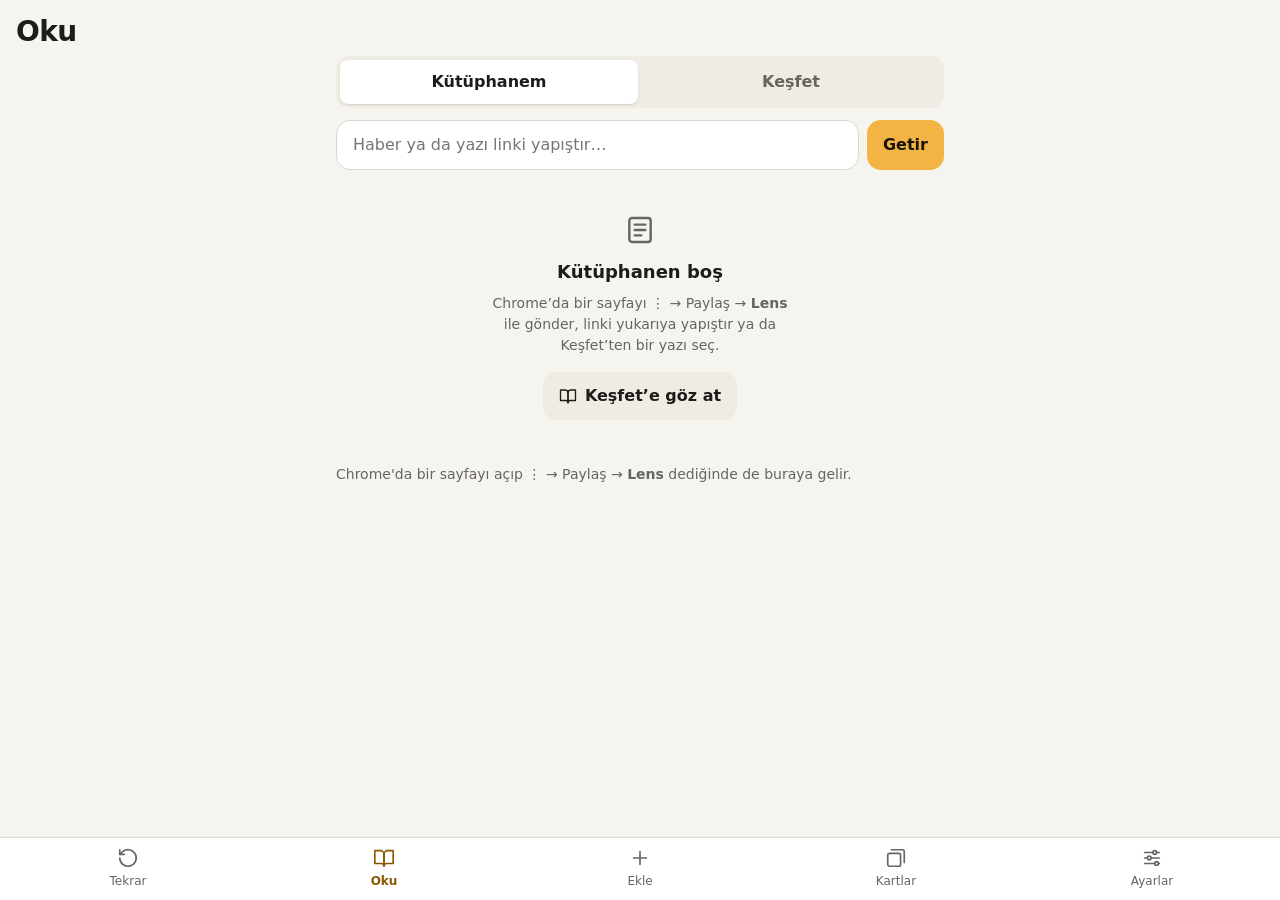
<file: index.html>
<!doctype html>
<html lang="tr">
<head>
  <meta charset="utf-8">
  <meta name="viewport" content="width=device-width, initial-scale=1, viewport-fit=cover">
  <meta name="theme-color" content="#14161a" media="(prefers-color-scheme: dark)">
  <meta name="theme-color" content="#f6f4ee" media="(prefers-color-scheme: light)">
  <title>Lens Capture</title>
  <link rel="manifest" href="manifest.webmanifest">
  <link rel="icon" href="icon-192.png">
  <link rel="apple-touch-icon" href="icon-192.png">
  <link rel="stylesheet" href="styles.css?v=55">
</head>
<body>
  <header class="top">
    <h1 id="title">Oku</h1>
    <span id="netBadge" class="badge" hidden>Çevrimdışı</span>
  </header>

  <div id="clipBanner" class="clipbanner" hidden>
    <div><small>Panoda yeni metin</small><span></span></div>
    <button id="clipAdd" class="primary sm">Ekle</button>
    <button id="clipNo" class="icon-btn" aria-label="Kapat"><span data-icon="close"></span></button>
  </div>

  <main>
    <!-- TEKRAR -->
    <section id="view-review" class="view" hidden>
      <div id="reviewStats" class="stats"></div>
      <div id="reviewArea"></div>
    </section>

    <!-- EKLE / YAKALA -->
    <section id="view-add" class="view" hidden>
      <p class="hint" id="addHint">İngilizce bir kelime, kalıp ya da cümle yaz veya yapıştır.</p>
      <textarea id="addText" rows="4" placeholder="İngilizce kelime, kalıp ya da cümle…"></textarea>
      <div id="tokens"></div>
      <div class="tools">
        <button id="pasteBtn" class="tool"><span data-icon="paste" data-size="18"></span>Yapıştır</button>
        <button id="editTextBtn" class="tool" hidden><span data-icon="edit" data-size="18"></span>Düzenle</button>
        <button id="clearSelBtn" class="tool" hidden><span data-icon="close" data-size="18"></span>Temizle</button>
      </div>
      <div class="target">
        <span class="label">Öğrenilecek</span>
        <strong id="targetPreview">—</strong>
      </div>
      <div id="sourceLine" class="source" hidden></div>
      <div id="diag" class="diag" hidden></div>
      <button id="saveBtn" class="primary block-btn">Kaydet</button>
      <button id="toReaderBtn" class="ghost block-btn" hidden><span data-icon="read" data-size="18"></span>Uzun metin: okuyucuda yazı olarak aç</button>
    </section>

    <!-- OKU (kütüphane) -->
    <section id="view-read" class="view">
      <!-- Oku her açılışta Kütüphanem ile başlar; Keşfet ayrı sekmede, yeni yazı sayısıyla -->
      <div class="seg-tabs" role="tablist" aria-label="Oku">
        <button role="tab" id="paneLibBtn" data-pane="lib" aria-selected="true">Kütüphanem</button>
        <button role="tab" id="paneDiscBtn" data-pane="disc" aria-selected="false">Keşfet<span id="discNew" class="new-n" hidden></span></button>
      </div>
      <div id="paneLib" class="pane">
        <div class="lib-add">
          <input id="libUrl" type="url" inputmode="url" placeholder="Haber ya da yazı linki yapıştır…">
          <button id="libGo" class="primary">Getir</button>
        </div>
        <ul id="libList" class="lib"></ul>
        <p class="hint">Chrome'da bir sayfayı açıp ⋮ → Paylaş → <b>Lens</b> dediğinde de buraya gelir.</p>
      </div>
      <section id="paneDisc" class="pane discover" hidden>
        <div class="sec-head"><span id="discAge" class="sub"></span><button id="discRefresh" class="icon-btn" aria-label="Yenile"><span data-icon="refresh"></span></button></div>
        <div id="discTabs" class="chipbar"></div>
        <ul id="discList" class="disc"></ul>
        <button id="discMore" class="ghost" hidden>Daha fazla</button>
      </section>
    </section>

    <!-- OKUYUCU -->
    <section id="view-reader" class="view" hidden>
      <div class="r-bar">
        <button id="rBack" class="r-btn" aria-label="Geri"><span data-icon="back" data-size="22"></span></button>
        <span id="readerSite" class="r-site"></span>
        <button id="rAa" class="r-btn r-aa" aria-label="Yazı ayarları">Aa</button>
        <button id="rListen" class="r-btn" aria-label="Sesli oku"><span data-icon="listen" data-size="22"></span></button>
        <div class="r-prog"><span id="rProgress"></span></div>
      </div>
      <div id="rPrefs" class="r-prefs" hidden></div>
      <article id="readerBody" class="r-body"></article>
    </section>

    <!-- KARTLAR -->
    <section id="view-list" class="view" hidden>
      <input id="search" type="search" placeholder="Kartlarda ara…">
      <div id="pendingBar" class="pending" hidden></div>
      <ul id="cardList" class="list"></ul>
    </section>

    <!-- AYARLAR (değişiklikler anında kaydedilir) -->
    <section id="view-settings" class="view settings" hidden>
      <div class="group">
        <div class="sec-head"><h2>Yapay zekâ</h2></div>
        <div class="panel">
          <label class="field">
            <span>Gemini API anahtarı</span>
            <input id="apiKey" type="password" autocomplete="off" placeholder="AIza…">
            <small>aistudio.google.com → Get API key. Anahtar sadece bu telefonda saklanır.</small>
          </label>
          <button id="testKey" class="ghost">Anahtarı test et</button>
          <details class="more">
            <summary>Gelişmiş</summary>
            <label class="field">
              <span>Model</span>
              <input id="model" type="text" placeholder="gemini-2.5-flash-lite">
              <small>Bu modelin kotası dolarsa diğer Gemini modellerine otomatik geçilir.</small>
            </label>
          </details>
        </div>
      </div>

      <div class="group">
        <div class="sec-head"><h2>Kaydetme ve tekrar</h2></div>
        <div class="panel">
          <label class="toggle">
            <input id="closeAfterSave" type="checkbox">
            <span>Paylaşımdan kaydedince uygulamayı kapat</span>
          </label>
          <label class="toggle">
            <input id="autoSpeak" type="checkbox">
            <span>Kart açılınca sesli oku</span>
          </label>
        </div>
      </div>

      <div class="group">
        <div class="sec-head"><h2>Keşfet kaynakları</h2></div>
        <details class="panel more" id="srcDetails">
          <summary id="srcSummary">Kaynakları göster</summary>
          <div id="srcSettings" class="srcset"></div>
        </details>
      </div>

      <div class="group">
        <div class="sec-head"><h2>Bağlantılar</h2></div>
        <div class="panel">
          <button id="netTest" class="ghost">Bağlantıları test et</button>
          <div id="netResult" class="netres"></div>
          <div class="sub-h">Son 7 gün</div>
          <div id="svcLog" class="netres"></div>
        </div>
      </div>

      <div class="group">
        <div class="sec-head"><h2>Yedek</h2></div>
        <div class="panel">
          <div class="pair">
            <button id="exportBtn" class="ghost">Dışa aktar</button>
            <label class="ghost filebtn">İçe aktar<input id="importFile" type="file" accept="application/json" hidden></label>
          </div>
          <div id="statsBox" class="sub"></div>
          <p class="hint">Kartlar telefonun tarayıcı deposunda tutulur. Ara ara yedek almanı öneririm.</p>
        </div>
      </div>
    </section>
  </main>

  <div id="sheet" class="sheet" hidden></div>

  <nav class="tabs">
    <button data-view="review"><span class="ico" data-icon="review" data-size="22"></span>Tekrar<b id="dueBadge" hidden></b></button>
    <button data-view="read" class="active"><span class="ico" data-icon="read" data-size="22"></span>Oku</button>
    <button data-view="add"><span class="ico" data-icon="plus" data-size="22"></span>Ekle</button>
    <button data-view="list"><span class="ico" data-icon="cards" data-size="22"></span>Kartlar</button>
    <button data-view="settings"><span class="ico" data-icon="settings" data-size="22"></span>Ayarlar</button>
  </nav>

  <div id="toast" class="toast" hidden></div>

  <script src="icons.js?v=55"></script>
  <script src="readability.js?v=55"></script>
  <script src="page-extract.js?v=55"></script>
  <script src="reader.js?v=55"></script>
  <script src="sources.js?v=55"></script>
  <script src="reader-extras.js?v=55"></script>
  <script src="discover.js?v=55"></script>
  <script src="app.js?v=55"></script>
</body>
</html>
</file>
<file: styles.css>
/* =========================================================================
   Lens tasarım dili
   - Renk: koyu öncelikli; vurgu Lens sarısı. Düğmeler iki temada da sarı zemin + koyu yazı.
     Vurgulu METİN için --accent-text (açık temada koyu hardal, kontrast ≥ 5:1).
   - Yazı: 6 boyut (12/14/16/18/22/28), 3 kalınlık (400/600/700).
   - Köşe: 3 değer (8 küçük, 14 kart/düğme, tam yuvarlak etiket).
   - Boşluk: 4'ün katları (4/8/12/16/24/32).
   - İkon: icons.js'teki tek çizgi set; emoji yalnızca içerikte.
   Okuyucunun yazı boyutu kullanıcı ayarıdır (em ile ölçeklenir), bu ölçeğin dışındadır.
   ========================================================================= */
:root {
  --bg: #14161a;
  --surface: #1d2026;
  --surface-2: #262a32;
  --line: #313640;
  --text: #ecebe6;
  --muted: #9a9ca3;
  --accent: #f2b544;        /* dolgu: düğme, seçili çip, ilerleme */
  --accent-ink: #1a1404;    /* sarı üstündeki yazı */
  --accent-text: #f2b544;   /* vurgulu metin, aktif sekme, bağlantı */
  --good: #5cc18a;
  --bad: #e46a5e;
  --hard: #d9934a;
  --easy: #6aa8e8;

  --fs-1: 12px; --fs-2: 14px; --fs-3: 16px; --fs-4: 18px; --fs-5: 22px; --fs-6: 28px;
  --r-s: 8px; --r-m: 14px; --r-pill: 999px;
  --radius: var(--r-m);
  --s1: 4px; --s2: 8px; --s3: 12px; --s4: 16px; --s5: 24px; --s6: 32px;
  --safe-b: env(safe-area-inset-bottom, 0px);
  color-scheme: dark;
}
@media (prefers-color-scheme: light) {
  :root {
    --bg: #f6f4ee;
    --surface: #ffffff;
    --surface-2: #efece4;
    --line: #dcd8cd;
    --text: #1d1c19;
    --muted: #66655e;
    --accent: #f2b544;
    --accent-ink: #1a1404;
    --accent-text: #8a5a00;
    --good: #2f7d52;
    --bad: #b4392d;
    --hard: #a35a12;
    --easy: #2f6db0;
    color-scheme: light;
  }
}

* { box-sizing: border-box; -webkit-tap-highlight-color: transparent; }
html, body { margin: 0; background: var(--bg); color: var(--text); }
body {
  font: 400 var(--fs-3)/1.5 system-ui, -apple-system, "Segoe UI", Roboto, sans-serif;
  min-height: 100dvh;
  padding-bottom: calc(72px + var(--safe-b));
}
button, input, textarea { font: inherit; color: inherit; }
a { color: var(--accent-text); }
:focus-visible { outline: 2px solid var(--accent); outline-offset: 2px; }
[hidden] { display: none !important; }
.i { flex: none; vertical-align: -0.2em; }

/* ---------- üst başlık ---------- */
.top {
  position: sticky; top: 0; z-index: 5;
  display: flex; align-items: center; justify-content: space-between;
  padding: var(--s4) var(--s4) var(--s2); background: var(--bg);
}
.top h1 { font-size: var(--fs-6); font-weight: 700; margin: 0; letter-spacing: -0.02em; line-height: 1.15; }
.badge { font-size: var(--fs-1); padding: var(--s1) var(--s2); border-radius: var(--r-pill); background: var(--surface-2); color: var(--muted); }

main { padding: 0 var(--s4) var(--s4); max-width: 640px; margin: 0 auto; }
.view { display: flex; flex-direction: column; gap: var(--s3); }

/* bölüm başlığı: her ekranda aynı */
h2, .sec-head h2 { font-size: var(--fs-4); font-weight: 600; margin: 0; color: var(--text); letter-spacing: -0.01em; line-height: 1.3; }
.sec-head { display: flex; align-items: center; gap: var(--s2); min-height: 36px; }
.sec-head .sub { flex: 1; font-size: var(--fs-1); }
.sub { color: var(--muted); font-size: var(--fs-2); }
.sub-h { font-size: var(--fs-2); font-weight: 600; color: var(--muted); margin-top: var(--s1); }
.hint { color: var(--muted); font-size: var(--fs-2); margin: 0; }

/* ---------- giriş alanları ---------- */
textarea, input[type=text], input[type=password], input[type=search], input[type=url] {
  width: 100%; padding: var(--s3) var(--s4); border-radius: var(--r-m);
  border: 1px solid var(--line); background: var(--surface); color: var(--text); outline: none;
  -webkit-appearance: none; appearance: none;
}
textarea:focus, input:focus { border-color: var(--accent); }
textarea { resize: vertical; min-height: 112px; line-height: 1.5; }

/* ---------- düğmeler ---------- */
button { cursor: pointer; border: 0; border-radius: var(--r-m); padding: var(--s3) var(--s4); background: none; }
.primary { background: var(--accent); color: var(--accent-ink); font-weight: 700; }
.primary:disabled { opacity: .5; }
.ghost, .filebtn { background: var(--surface-2); color: var(--text); border-radius: var(--r-m); padding: var(--s3) var(--s4); font-weight: 600; }
.filebtn { display: inline-flex; align-items: center; justify-content: center; cursor: pointer; }
.sm { padding: var(--s2) var(--s3); font-size: var(--fs-2); }
.act { display: inline-flex; align-items: center; justify-content: center; gap: var(--s2); text-decoration: none; text-align: center; min-width: 0; border-radius: var(--r-m); padding: var(--s3) var(--s4); font-weight: 600; }
a.primary.act { font-weight: 700; }
.act span { min-width: 0; }
.block-btn { width: 100%; display: flex; align-items: center; justify-content: center; gap: var(--s2); padding: var(--s4); font-size: var(--fs-3); font-weight: 700; }
.wide { width: 100%; padding: var(--s3) var(--s4); }
.pair { display: grid; grid-template-columns: repeat(auto-fit, minmax(130px, 1fr)); gap: var(--s2); }
.icon-btn { background: none; color: var(--muted); padding: var(--s2); border-radius: var(--r-s); display: inline-grid; place-items: center; }
.danger-link { background: none; color: var(--bad); padding: var(--s2) 0; font-size: var(--fs-2); font-weight: 600; display: inline-flex; align-items: center; gap: var(--s2); justify-self: start; }
.row { display: flex; gap: var(--s2); flex-wrap: wrap; }

/* ---------- boş ve hata ekranları ---------- */
.empty { display: grid; justify-items: center; gap: var(--s2); text-align: center; padding: var(--s6) var(--s4); color: var(--muted); }
.empty-ico { color: var(--muted); margin-bottom: var(--s1); }
.empty-t { font-size: var(--fs-4); font-weight: 600; color: var(--text); }
.empty p { margin: 0; max-width: 34ch; font-size: var(--fs-2); }
.empty .act { margin-top: var(--s2); }

.fail { display: grid; gap: var(--s3); text-align: left; color: var(--text); font-size: var(--fs-3); line-height: 1.5; max-width: 440px; margin: 0 auto; }
.fail p { margin: 0; }
.fail-t { display: flex; align-items: center; gap: var(--s2); font-size: var(--fs-4); font-weight: 600; }
.fail-t .i { color: var(--hard); }
.fail-acts { display: grid; gap: var(--s2); }
.fail .sub { font-size: var(--fs-2); }
.tech { font-size: var(--fs-2); color: var(--muted); }
.tech summary { cursor: pointer; padding: var(--s1) 0; }
.tech div { margin-top: var(--s1); overflow-wrap: anywhere; font-size: var(--fs-1); }
.steps { padding-left: 20px; margin: 0; }
.steps li { margin: var(--s1) 0; list-style: decimal; }
.loading-line { display: flex; align-items: center; gap: var(--s2); color: var(--muted); font-size: var(--fs-2); padding: var(--s3) 0; list-style: none; }

/* ---------- Ekle ---------- */
.tools { display: flex; gap: var(--s2); flex-wrap: wrap; }
.tool { display: inline-flex; align-items: center; gap: 6px; padding: var(--s2) var(--s3); border-radius: var(--r-pill); background: var(--surface-2); color: var(--text); font-size: var(--fs-2); font-weight: 600; }
.target { padding: var(--s3) var(--s4); background: var(--surface); border-radius: var(--r-m); border: 1px solid var(--line); display: grid; gap: 2px; }
.target .label { color: var(--muted); font-size: var(--fs-1); }
.target strong { font-size: var(--fs-4); font-weight: 600; line-height: 1.35; }
.target strong.all { font-size: var(--fs-2); font-weight: 400; color: var(--muted); }
.source { font-size: var(--fs-1); color: var(--muted); word-break: break-all; }
.diag { background: var(--surface); border: 1px solid var(--line); border-radius: var(--r-m); padding: var(--s3) var(--s4); font-size: var(--fs-2); }
.diag .fail { max-width: none; }
.tokens { display: flex; flex-wrap: wrap; gap: 6px; }
.tok { padding: 6px 10px; border-radius: var(--r-s); background: var(--surface); border: 1px solid var(--line); font-size: var(--fs-3); user-select: none; }
.tok.on { background: var(--accent); color: var(--accent-ink); border-color: var(--accent); }

/* ---------- Tekrar ---------- */
.stats { display: flex; gap: var(--s2); }
.stat { flex: 1; background: var(--surface); border-radius: var(--r-m); padding: var(--s3); }
.stat b { display: block; font-size: var(--fs-5); font-weight: 700; font-variant-numeric: tabular-nums; }
.stat span { font-size: var(--fs-1); color: var(--muted); }
.card {
  background: var(--surface); border: 1px solid var(--line); border-radius: var(--r-m);
  padding: var(--s5) var(--s4); display: flex; flex-direction: column; gap: var(--s3);
}
.card .mode { font-size: var(--fs-1); color: var(--muted); text-transform: uppercase; letter-spacing: .08em; }
.term { font-size: var(--fs-6); font-weight: 700; line-height: 1.2; display: flex; gap: var(--s3); align-items: flex-start; justify-content: space-between; }
.term .ipa { display: block; font-size: var(--fs-2); font-weight: 400; color: var(--muted); margin-top: var(--s1); }
.term.long { font-size: var(--fs-4); font-weight: 600; line-height: 1.45; }
.speak { background: var(--surface-2); color: var(--text); border-radius: var(--r-pill); width: 40px; height: 40px; padding: 0; display: inline-grid; place-items: center; flex: none; vertical-align: middle; }
.speak.with-label { width: auto; padding: 0 var(--s4); display: inline-flex; gap: var(--s2); font-weight: 600; align-self: flex-start; }
.ex .speak { width: 32px; height: 32px; }
.ctx { font-size: var(--fs-3); color: var(--text); background: var(--surface-2); padding: var(--s3) var(--s4); border-radius: var(--r-m); }
.ctx mark { background: transparent; color: var(--accent-text); font-weight: 700; }
.ctx .blank { display: inline-block; min-width: 72px; border-bottom: 2px solid var(--accent); }
.meaning { font-size: var(--fs-5); font-weight: 700; color: var(--accent-text); line-height: 1.3; }
.block p { margin: var(--s1) 0; }
.ex { border-left: 2px solid var(--line); padding-left: var(--s3); margin: var(--s2) 0; }
.ex .tr { color: var(--muted); font-size: var(--fs-2); }
.chips { display: flex; flex-wrap: wrap; gap: 6px; }
.chip { font-size: var(--fs-1); padding: var(--s1) 10px; background: var(--surface-2); border-radius: var(--r-pill); }
.grades { display: grid; grid-template-columns: repeat(4, 1fr); gap: 6px; }
.grades button { padding: var(--s3) var(--s1); display: flex; flex-direction: column; align-items: center; color: #fff; font-weight: 600; border-radius: var(--r-m); }
.grades button small { font-weight: 400; font-size: var(--fs-1); opacity: .9; }
.g0 { background: #d65a4e; } .g1 { background: #c27a2c; } .g2 { background: #3f9a68; } .g3 { background: #3f7fc4; }

/* ---------- Kartlar ---------- */
.list { list-style: none; margin: 0; padding: 0; display: flex; flex-direction: column; gap: var(--s2); }
.item { background: var(--surface); border-radius: var(--r-m); padding: var(--s3) var(--s4); border: 1px solid var(--line); }
.item .head { display: flex; justify-content: space-between; gap: var(--s3); align-items: baseline; cursor: pointer; }
.item .t { font-weight: 600; }
.item .m { color: var(--muted); font-size: var(--fs-2); }
.item .due { font-size: var(--fs-1); color: var(--muted); white-space: nowrap; }
.item .side { display: flex; flex-direction: column; align-items: flex-end; gap: 2px; flex: none; }
.item .del-btn { color: var(--bad); width: 40px; height: 32px; margin: -2px -10px -8px 0; padding: 0; }
.item .detail { margin-top: var(--s4); display: flex; flex-direction: column; gap: var(--s5); }
.item .detail > a.sub { display: inline-flex; align-items: center; gap: 6px; text-decoration: none; }
.item-acts { display: grid; gap: var(--s2); }
.tag-pending { color: var(--hard); font-size: var(--fs-1); font-weight: 600; }
.pending { background: var(--surface-2); padding: var(--s2) var(--s3); border-radius: var(--r-m); display: flex; justify-content: space-between; align-items: center; gap: var(--s2); font-size: var(--fs-2); }

/* ---------- Ayarlar ---------- */
.settings { gap: var(--s5); padding-top: var(--s2); }
.group { display: grid; gap: var(--s2); }
.panel { background: var(--surface); border: 1px solid var(--line); border-radius: var(--r-m); padding: var(--s4); display: grid; gap: var(--s3); }
.field { display: flex; flex-direction: column; gap: 6px; }
.field > span { font-weight: 600; }
.field small { color: var(--muted); font-size: var(--fs-1); }
.toggle { display: flex; gap: var(--s3); align-items: flex-start; }
.toggle input { width: 20px; height: 20px; accent-color: var(--accent); margin-top: 2px; flex: none; }
.toggle small { font-size: var(--fs-1); line-height: 1.35; display: block; margin-top: 2px; }
details.more > summary { cursor: pointer; list-style: none; display: flex; align-items: center; justify-content: space-between; font-weight: 600; color: var(--text); }
details.more > summary::-webkit-details-marker { display: none; }
details.more > summary::after { content: ""; width: 8px; height: 8px; border-right: 2px solid var(--muted); border-bottom: 2px solid var(--muted); transform: rotate(45deg); margin: 0 4px 4px 0; transition: transform .15s; }
details.more[open] > summary::after { transform: rotate(-135deg); margin: 4px 4px 0 0; }
details.more[open] > summary { margin-bottom: var(--s3); }
.panel details.more { border-top: 1px solid var(--line); padding-top: var(--s3); }
details.panel.more { gap: 0; }
.srcset { display: flex; flex-direction: column; gap: var(--s3); }
.src-group { display: flex; flex-direction: column; gap: var(--s2); }
.src-group > .sub { font-size: var(--fs-1); text-transform: uppercase; letter-spacing: .06em; font-weight: 600; }
.netres { display: flex; flex-direction: column; gap: var(--s2); font-size: var(--fs-2); }
.svc { display: flex; gap: var(--s2); align-items: flex-start; }
.svc > div { min-width: 0; }
.st-ok { color: var(--good); } .st-bad { color: var(--bad); } .st-warn { color: var(--hard); }
.svc-err { font-size: var(--fs-1); overflow-wrap: anywhere; margin-top: 2px; }
.dot-wait { width: 18px; height: 18px; flex: none; border-radius: 50%; border: 2px solid var(--line); border-top-color: var(--accent); animation: spin .8s linear infinite; }

/* ---------- alt sekme çubuğu ---------- */
.tabs {
  position: fixed; left: 0; right: 0; bottom: 0; z-index: 10;
  display: grid; grid-template-columns: repeat(5, 1fr);
  background: var(--surface); border-top: 1px solid var(--line);
  padding-bottom: var(--safe-b);
}
.tabs button {
  background: none; border-radius: 0; padding: var(--s2) var(--s1) 10px; font-size: var(--fs-1);
  color: var(--muted); display: flex; flex-direction: column; align-items: center; gap: 2px; position: relative;
}
.tabs .ico { display: grid; place-items: center; height: 24px; }
.tabs button.active { color: var(--accent-text); font-weight: 600; }
.tabs b {
  position: absolute; top: 4px; left: 55%; background: var(--accent); color: var(--accent-ink);
  font-size: var(--fs-1); font-weight: 700; border-radius: var(--r-pill); padding: 0 6px; min-width: 18px; line-height: 18px;
}

.toast {
  position: fixed; left: 50%; transform: translateX(-50%);
  bottom: calc(88px + var(--safe-b)); background: var(--text); color: var(--bg);
  padding: 10px var(--s4); border-radius: var(--r-pill); font-size: var(--fs-2); z-index: 40; max-width: 90vw; text-align: center;
}

.clipbanner { margin: 0 var(--s4) var(--s3); padding: var(--s2) var(--s2) var(--s2) var(--s3); background: var(--surface); border: 1px solid var(--line);
  border-left: 3px solid var(--accent); border-radius: var(--r-m); display: flex; gap: var(--s2); align-items: center; }
.clipbanner > div { flex: 1; min-width: 0; }
.clipbanner small { display: block; color: var(--muted); font-size: var(--fs-1); }
.clipbanner span { display: block; white-space: nowrap; overflow: hidden; text-overflow: ellipsis; }

/* X'teki satır düzenini koru */
.ctx, .term > div, .item .t, .target strong, .block p { white-space: pre-line; }
.tokbr { flex-basis: 100%; height: 0; }
.item .t { display: -webkit-box; -webkit-line-clamp: 4; -webkit-box-orient: vertical; overflow: hidden; }
.item .detail .ctx { max-height: none; }

/* metin içinde dokunulabilir kelimeler (Ekle) — seçim her yerde Lens sarısı */
.plainpost { background: var(--surface); border: 1px solid var(--line); border-radius: var(--r-m); padding: var(--s3) var(--s4); font-size: var(--fs-4); line-height: 1.55; white-space: pre-wrap; word-break: break-word; }
.w { border-radius: 4px; padding: 1px 0; cursor: pointer; transition: background .12s; }
.w.on { background: var(--accent); color: var(--accent-ink); box-shadow: 0 0 0 2px var(--accent); }

/* X gönderisi görünümü (X'in kendi renkleri: içerik olduğu gibi gösterilir) */
.tw { --tw-bg: #ffffff; --tw-text: #0f1419; --tw-muted: #536471; --tw-line: #eff3f4; --tw-link: #1d9bf0;
  background: var(--tw-bg); color: var(--tw-text); border: 1px solid var(--tw-line); border-radius: var(--r-m);
  padding: var(--s3) var(--s4) 10px; font-family: -apple-system, "Segoe UI", Roboto, Helvetica, Arial, sans-serif; }
@media (prefers-color-scheme: dark) {
  .tw { --tw-bg: #000000; --tw-text: #e7e9ea; --tw-muted: #71767b; --tw-line: #2f3336; }
}
.tw-head { display: flex; align-items: center; gap: 10px; margin-bottom: var(--s2); }
.tw-av { width: 40px; height: 40px; border-radius: 50%; object-fit: cover; flex: none; background: var(--tw-line); }
.tw-av-f { display: grid; place-items: center; font-weight: 700; color: var(--tw-muted); }
.tw-id { min-width: 0; flex: 1; line-height: 1.25; }
.tw-name { font-weight: 700; font-size: 15px; white-space: nowrap; overflow: hidden; text-overflow: ellipsis; }
.tw-handle { color: var(--tw-muted); font-size: 15px; white-space: nowrap; overflow: hidden; text-overflow: ellipsis; }
.tw-x { color: var(--tw-text); font-size: 20px; font-weight: 700; }
.tw-text { font-size: 17px; line-height: 1.45; white-space: pre-wrap; word-break: break-word; }
.tw-text mark { background: color-mix(in srgb, var(--accent) 30%, transparent); color: inherit; border-radius: 4px; font-weight: 600; }
.tw-text .blank { border-bottom-color: var(--accent); }
.tw-media { display: grid; gap: 2px; margin-top: var(--s3); border-radius: var(--r-m); overflow: hidden; border: 1px solid var(--tw-line); }
.tw-media.n2, .tw-media.n3, .tw-media.n4 { grid-template-columns: 1fr 1fr; }
.tw-media.n3 img:first-child { grid-row: span 2; }
.tw-media img { width: 100%; height: 100%; max-height: 300px; object-fit: cover; display: block; }
.tw-media.n1 img { max-height: 420px; }
.tw-foot { color: var(--tw-muted); font-size: var(--fs-2); margin-top: 10px; }
.tw-foot a { color: var(--tw-link); text-decoration: none; display: inline-flex; align-items: center; gap: 2px; }

/* ---------- Oku: kütüphane ---------- */
.lib-add { display: flex; gap: var(--s2); }
.lib-add input { flex: 1; min-width: 0; }
.lib-add .primary { flex: none; }
.lib { list-style: none; margin: 0; padding: 0; display: flex; flex-direction: column; gap: var(--s2); }
.lib-item { display: flex; gap: var(--s3); align-items: center; background: var(--surface); border: 1px solid var(--line); border-radius: var(--r-m); padding: var(--s3); cursor: pointer; }
.lib-item img { width: 64px; height: 64px; object-fit: cover; border-radius: var(--r-s); flex: none; background: var(--surface-2); }
.lib-txt { flex: 1; min-width: 0; display: grid; gap: 2px; }
.lib-title { font-weight: 600; line-height: 1.3; display: -webkit-box; -webkit-line-clamp: 2; -webkit-box-orient: vertical; overflow: hidden; }
.lib-bar { height: 3px; background: var(--surface-2); border-radius: var(--r-pill); margin-top: 6px; overflow: hidden; }
.lib-bar span { display: block; height: 100%; background: var(--accent); }
.lib-del { flex: none; align-self: flex-start; margin: -4px -4px 0 0; }
.lib-diff { margin-top: 2px; font-size: var(--fs-1); }
.lib-diff .lv { font-size: 11px; padding: 2px 7px; }
.lib-diff .sub { font-size: var(--fs-1); }

/* ---------- Oku: Kütüphanem / Keşfet geçişi ---------- */
.seg-tabs { display: grid; grid-template-columns: 1fr 1fr; background: var(--surface-2); border-radius: var(--r-m); padding: var(--s1); gap: var(--s1); }
.seg-tabs button { padding: 10px var(--s2); border-radius: var(--r-s); font-weight: 600; color: var(--muted); display: inline-flex; align-items: center; justify-content: center; gap: var(--s2); }
.seg-tabs button[aria-selected="true"] { background: var(--surface); color: var(--text); box-shadow: 0 1px 2px rgba(0,0,0,.12); }
.new-n { font-size: var(--fs-1); font-weight: 700; padding: 2px var(--s2); border-radius: var(--r-pill); background: var(--accent); color: var(--accent-ink); }
.pane { display: flex; flex-direction: column; gap: var(--s3); }
.lib-h { list-style: none; font-size: var(--fs-2); font-weight: 600; color: var(--muted); margin-top: var(--s2); }
.lib-h:first-child { margin-top: 0; }
#paneDisc .sec-head { min-height: 0; }

/* ---------- Keşfet ---------- */
.discover { display: flex; flex-direction: column; gap: var(--s3); margin-bottom: var(--s3); }
.chipbar { display: flex; gap: 6px; overflow-x: auto; padding-bottom: 2px; scrollbar-width: none; margin: 0 calc(-1 * var(--s4)); padding-left: var(--s4); padding-right: var(--s4); }
.chipbar::-webkit-scrollbar { display: none; }
.chipbar .chip { flex: none; border-radius: var(--r-pill); padding: var(--s2) var(--s3); font-size: var(--fs-2); background: var(--surface-2); color: var(--text); }
.chipbar .chip.on { background: var(--accent); color: var(--accent-ink); font-weight: 600; }
.disc { list-style: none; margin: 0; padding: 0; display: flex; flex-direction: column; }
.disc-item { display: flex; gap: var(--s3); padding: var(--s3) 0; border-bottom: 1px solid var(--line); cursor: pointer; }
.disc-item img { width: 76px; height: 76px; object-fit: cover; border-radius: var(--r-s); flex: none; background: var(--surface-2); order: 2; }
.disc-txt { flex: 1; min-width: 0; }
.disc-meta { font-size: var(--fs-1); color: var(--muted); margin-bottom: 2px; }
.disc-meta .via { opacity: .8; }
.disc-title { font-weight: 600; line-height: 1.3; display: -webkit-box; -webkit-line-clamp: 3; -webkit-box-orient: vertical; overflow: hidden; }
.disc-sum { font-size: var(--fs-2); color: var(--muted); margin-top: 2px; display: -webkit-box; -webkit-line-clamp: 2; -webkit-box-orient: vertical; overflow: hidden; }
.disc-item.done .disc-title { color: var(--muted); }
.in-lib, .in-cards { display: inline-flex; align-items: center; gap: 2px; color: var(--good); font-weight: 600; }
#discMore { align-self: stretch; }

/* ---------- Okuyucu ---------- */
body.reading .top, body.reading .tabs { display: none; }
body.reading { padding-bottom: 0; }
body.reading main { padding: 0; max-width: none; }
#view-reader {
  --r-bg: var(--bg); --r-text: var(--text); --r-muted: var(--muted); --r-line: var(--line); --r-size: 18px;
  background: var(--r-bg); color: var(--r-text); min-height: 100dvh; gap: 0;
}
#view-reader[data-theme="light"] { --r-bg: #ffffff; --r-text: #1d1c19; --r-muted: #66655e; --r-line: #e6e3da; }
#view-reader[data-theme="sepia"] { --r-bg: #f4ecd8; --r-text: #43361f; --r-muted: #7a6a4c; --r-line: #e2d5b6; }
#view-reader[data-theme="dark"] { --r-bg: #121212; --r-text: #e2e0da; --r-muted: #8f8d87; --r-line: #2c2c2c; }
.r-bar { position: sticky; top: 0; z-index: 6; display: flex; align-items: center; gap: var(--s1); padding: var(--s2);
  background: var(--r-bg); border-bottom: 1px solid var(--r-line); width: 100%; }
.r-btn { background: none; color: var(--r-text); padding: var(--s2) 10px; border-radius: var(--r-s); display: inline-grid; place-items: center; min-width: 44px; min-height: 40px; }
.r-aa { font-size: var(--fs-4); font-weight: 600; }
.r-site { flex: 1; color: var(--r-muted); font-size: var(--fs-2); white-space: nowrap; overflow: hidden; text-overflow: ellipsis; }
.r-prog { position: absolute; left: 0; right: 0; bottom: -1px; height: 2px; }
.r-prog span { display: block; height: 100%; width: 0; background: var(--accent); transition: width .2s; }
.r-prefs { padding: var(--s3) var(--s4); border-bottom: 1px solid var(--r-line); display: flex; flex-direction: column; gap: var(--s3); background: var(--r-bg); }
.pref { display: flex; align-items: center; justify-content: space-between; gap: var(--s3); font-size: var(--fs-2); color: var(--r-muted); }
.seg { display: flex; background: var(--surface-2); border-radius: var(--r-s); padding: 2px; flex-wrap: wrap; }
.seg button { background: none; padding: 6px 10px; border-radius: 6px; font-size: var(--fs-2); color: var(--text); }
.seg button.on { background: var(--surface); box-shadow: 0 0 0 1px var(--line); font-weight: 600; }
.legend { font-size: var(--fs-1); color: var(--r-muted); line-height: 1.6; }

.r-body { padding: var(--s4) 18px 120px; max-width: 680px; margin: 0 auto; font-size: var(--r-size); line-height: 1.55;
  font-family: Roboto, system-ui, -apple-system, "Segoe UI", Helvetica, Arial, sans-serif; letter-spacing: normal; word-spacing: normal; hyphens: manual; text-align: left; }
#view-reader[data-font="serif"] .r-body { font-family: Georgia, "Noto Serif", "Times New Roman", serif; line-height: 1.7; padding: 18px 20px 120px; }
.r-head { margin-bottom: var(--s3); }
.r-meta { color: var(--r-muted); font-size: var(--fs-2); font-family: system-ui, sans-serif; }
.r-title { font-size: 1.75em; line-height: 1.2; margin: 6px 0 10px; font-weight: 600; letter-spacing: -0.01em; }
#view-reader[data-font="serif"] .r-title { font-size: 1.55em; line-height: 1.25; font-weight: 700; letter-spacing: 0; }
.r-img { width: 100%; max-height: 360px; object-fit: cover; border-radius: var(--r-m); margin: 10px 0 var(--s3); display: block; }
.r-text h2 { font-size: 1.2em; line-height: 1.35; margin: 1.3em 0 .4em; color: inherit; font-weight: 700; }
.r-text p, .r-text li, .r-text blockquote { margin: 0 0 1.25em; }
.r-text li { margin-left: 1.1em; list-style: disc; }
.r-text blockquote { border-left: 3px solid var(--r-line); padding-left: var(--s3); color: var(--r-muted); font-style: italic; }
.r-text .rb-cap { color: var(--r-muted); font-size: .85em; margin-top: -6px; }
.rb.reading { background: color-mix(in srgb, var(--accent) 14%, transparent); border-radius: 6px; }
/* okuyucuda tweet */
.r-tweet { margin-top: var(--s2); }
.r-tweet .tw-text { font-size: 1em; line-height: 1.5; }
.r-tweet .r-tr { margin: var(--s2) 0; white-space: normal; }
.r-tw-hint { margin: var(--s3) 0 0; font-family: system-ui, sans-serif; }

/* paragraf çevirisi: alıntıdan ayrı, Türkçe olduğu belli bir kutu */
.r-tr { font-family: system-ui, sans-serif; font-size: .88em; line-height: 1.55; color: var(--r-text);
  background: color-mix(in srgb, var(--accent) 10%, var(--r-bg)); border-radius: var(--r-s); padding: 10px var(--s3); margin: -8px 0 1.25em; }
.r-tr-l { display: block; font-size: 11px; font-weight: 700; letter-spacing: .08em; text-transform: uppercase; color: var(--r-muted); margin-bottom: 2px; }
.r-end { text-align: center; padding: 20px 0; font-size: var(--fs-2); font-family: system-ui, sans-serif; }
.r-end a { color: var(--accent-text); display: inline-flex; align-items: center; gap: 4px; }
#view-reader[data-theme="sepia"] .r-end a, #view-reader[data-theme="light"] .r-end a { color: #8a5a00; }
.r-loading { text-align: center; padding: 56px var(--s4); color: var(--r-muted); font-family: system-ui, sans-serif; font-size: var(--fs-3); }
.r-loading p { margin: 0 0 var(--s2); }
.r-loading .r-url { font-size: var(--fs-2); overflow-wrap: anywhere; }
.r-loading .fail { color: var(--r-text); }
/* okuyucunun kendi temasında (açık, sepya) ikincil düğmeler okuyucu renklerini alır */
.r-loading .ghost { background: color-mix(in srgb, var(--r-text) 9%, var(--r-bg)); color: var(--r-text); }
.r-loading .tech, .r-loading .fail .sub { color: var(--r-muted); }
.spinner { width: 28px; height: 28px; border-radius: 50%; border: 3px solid var(--r-line, var(--line)); border-top-color: var(--accent); margin: 0 auto var(--s3); animation: spin .8s linear infinite; }
.spinner.sm { width: 16px; height: 16px; border-width: 2px; margin: 0; display: inline-block; border-color: var(--line); border-top-color: var(--accent); }
@keyframes spin { to { transform: rotate(360deg); } }

/* kelime işaretleri: Oxford = alt çizgi, kartlarında = yeşil zemin, seçili = sarı zemin */
.r-body .w { cursor: pointer; border-radius: 4px; }
.w.ox { text-decoration: underline; text-decoration-color: color-mix(in srgb, var(--accent) 75%, transparent); text-decoration-thickness: 2px; text-underline-offset: 4px; }
.w.ox.l1, .w.ox.l2 { text-decoration-color: color-mix(in srgb, var(--accent) 35%, transparent); }
.w.kn { background: color-mix(in srgb, #5cc18a 22%, transparent); box-shadow: 0 0 0 1px color-mix(in srgb, #5cc18a 22%, transparent); }
.w.sel { background: color-mix(in srgb, var(--accent) 38%, transparent); box-shadow: 0 0 0 2px color-mix(in srgb, var(--accent) 38%, transparent); }
body.dragging .r-body .w.sel { background: color-mix(in srgb, var(--accent) 55%, transparent); }
.r-body .w.ox { text-decoration-skip-ink: none; }

/* alt panel */
.sheet { position: fixed; left: 0; right: 0; bottom: 0; z-index: 30; background: var(--surface); color: var(--text);
  border-top-left-radius: var(--r-m); border-top-right-radius: var(--r-m); box-shadow: 0 -8px 30px rgba(0,0,0,.25);
  padding: var(--s2) var(--s4) calc(var(--s4) + var(--safe-b)); max-height: 62dvh; overflow-y: auto; font-family: system-ui, sans-serif; font-size: var(--fs-3); line-height: 1.5; }
body.sheet-open .r-body { padding-bottom: 60dvh; }
.sh-grip { width: 40px; height: 4px; border-radius: var(--r-pill); background: var(--line); margin: 0 auto var(--s2); }
.sh-top { display: flex; align-items: center; gap: var(--s2); }
.sh-term { font-size: var(--fs-5); font-weight: 700; flex: 1; min-width: 0; overflow-wrap: anywhere; }
.lv { font-size: var(--fs-1); font-weight: 700; padding: 2px var(--s2); border-radius: var(--r-pill); background: var(--surface-2); color: var(--muted); }
.lv.l4, .lv.l5 { background: color-mix(in srgb, var(--accent) 22%, transparent); color: var(--text); }
.sh-body { margin: var(--s2) 0 var(--s3); }
.sh-body p { margin: 6px 0; }
.sh-body .meaning { font-size: var(--fs-5); }
.sh-ctx { font-size: var(--fs-2); }
.sh-actions { display: grid; grid-template-columns: repeat(2, 1fr); gap: var(--s2); }
.sh-actions .primary { grid-column: 1 / -1; }
.sh-actions button { padding: var(--s3) var(--s2); font-size: var(--fs-2); }
.sh-actions .ghost.on { background: var(--accent); color: var(--accent-ink); }

/* sözlük paneli */
.sh-dict { margin-top: var(--s3); }
.dict-q { margin-bottom: var(--s2); }
.dict-grid { display: grid; grid-template-columns: repeat(2, 1fr); gap: var(--s2); }
.dict { display: block; text-align: center; padding: 10px var(--s2); border-radius: var(--r-m); background: var(--surface-2); color: var(--text); text-decoration: none; font-size: var(--fs-2); }
.dict.last { box-shadow: 0 0 0 2px var(--accent) inset; }

/* sürükleyerek seçme: tarayıcının kendi seçim menüsü çıkmasın */
.r-body { -webkit-user-select: none; user-select: none; -webkit-touch-callout: none; }

/* yazı sonu özeti */
.r-sum { margin: 28px 0 var(--s2); padding: var(--s4); border-radius: var(--r-m); background: var(--surface); color: var(--text); border: 1px solid var(--r-line); font-family: system-ui, sans-serif; font-size: var(--fs-2); line-height: 1.45; }
.r-sum h3 { margin: 0 0 10px; font-size: var(--fs-3); font-weight: 600; }
.sum-list { list-style: none; margin: 0 0 var(--s3); padding: 0; display: flex; flex-direction: column; gap: var(--s2); }
.sum-list label { display: flex; gap: var(--s2); align-items: baseline; }
.sum-list input { width: 18px; height: 18px; accent-color: var(--accent); flex: none; transform: translateY(3px); }
.sum-t { font-weight: 600; }
.r-sum .primary { width: 100%; }

/* okuyucu taşma koruması: hiçbir içerik ekranı genişletemesin */
html, body { overflow-x: hidden; }
@supports (overflow: clip) { html, body { overflow-x: clip; } }
#view-reader, .r-body, .r-text, .sheet { max-width: 100vw; }
.r-body { overflow-wrap: break-word; }
.r-body img, .r-body video, .r-body iframe, .r-body table { max-width: 100%; height: auto; }
.r-text pre { white-space: pre-wrap; }

@media (prefers-reduced-motion: reduce) { * { animation-duration: 0s !important; transition: none !important; } }

/* test kopyası etiketi */
html.dev body::after {
  content: 'TEST'; position: fixed; z-index: 9999; pointer-events: none;
  top: calc(env(safe-area-inset-top, 0px) + 6px); left: 50%; transform: translateX(-50%);
  font: 700 10px/1 system-ui, sans-serif; letter-spacing: .12em; color: #fff;
  background: #c2410c; padding: 4px 8px; border-radius: var(--r-pill); opacity: .9;
}
.dict-box { margin: var(--s3) 0; }
.act.on { box-shadow: 0 0 0 2px var(--accent) inset; }
/* alt panel: Oxford listesi rozeti — 3000 (çekirdek) mavi, 5000 (ileri) kehribar */
.sh-ox { display: flex; align-items: center; gap: var(--s2); margin: calc(-1 * var(--s1)) 0 var(--s2); flex-wrap: wrap; }
.oxb { display: inline-flex; align-items: stretch; border-radius: var(--r-pill); font-size: var(--fs-1); overflow: hidden; line-height: 1; }
.oxb b, .oxb i { font-style: normal; padding: 5px 9px; }
.oxb b { font-weight: 600; }
.oxb i { font-weight: 700; }
.oxb.o3 { box-shadow: 0 0 0 1px var(--easy) inset; color: var(--easy); }
.oxb.o3 i { background: var(--easy); color: var(--bg); }
.oxb.o5 { box-shadow: 0 0 0 1px var(--accent) inset; color: var(--accent-text); }
.oxb.o5 i { background: var(--accent); color: var(--accent-ink); }
.oxb.none { padding: 5px 9px; background: var(--surface-2); color: var(--muted); }
/* kalıplar: metinde noktalı alt çizgi (mavi), Oxford'un düz alt çizgisinden ayrışsın */
.r-body .w.ph, .r-body .ph-gap { text-decoration: underline dotted; text-decoration-color: var(--easy); text-decoration-thickness: 2px; text-underline-offset: 5px; text-decoration-skip-ink: none; }
.ph-chip { display: flex; align-items: center; gap: var(--s2); width: 100%; text-align: left; margin: 0 0 var(--s2); padding: var(--s2) var(--s3); border-radius: var(--r-m); background: color-mix(in srgb, var(--easy) 12%, transparent); color: var(--text); font-size: var(--fs-2); border: 1px dashed color-mix(in srgb, var(--easy) 60%, transparent); }
.ph-chip svg { color: var(--easy); flex: none; }
.ph-list { list-style: none; margin: 0; padding: 0; display: flex; flex-direction: column; gap: var(--s3); }
.ph-list li { display: flex; align-items: center; gap: var(--s2); justify-content: space-between; }
.ph-txt { min-width: 0; }
.ph-list .lv { margin-left: 4px; }
.ph-add { color: var(--accent-text); flex: none; }
.r-ph[hidden] { display: none; }
/* kartlar: başka yerlerde görülme */
.hits { display: inline-flex; align-items: center; gap: 3px; font-size: 11px; font-weight: 600; padding: 2px 7px; border-radius: var(--r-pill); background: color-mix(in srgb, var(--good) 16%, transparent); color: var(--good); }
.seen-n { display: inline-flex; align-items: center; gap: 2px; font-size: 11px; font-weight: 600; color: var(--good); }
.sights { display: flex; flex-direction: column; gap: var(--s2); }
.sight { border-left: 3px solid color-mix(in srgb, var(--good) 45%, transparent); padding-left: var(--s3); }
.sight p { margin: 0 0 2px; }
.sight mark { background: color-mix(in srgb, var(--good) 22%, transparent); color: inherit; border-radius: 3px; padding: 0 2px; }
/* kartlar: kapalıyken Oxford etiketi, açıkken anlam gizli */
.item .m { display: flex; align-items: center; gap: 6px; flex-wrap: wrap; }
.item .m .oxb { font-size: 11px; }
.item .m .oxb b, .item .m .oxb i { padding: 4px 7px; }
.item .m .oxb.none { padding: 4px 8px; }
.pos { font-size: var(--fs-1); color: var(--muted); }
.sh-ox .pos { font-size: var(--fs-1); }
.oxl { font-size: 11px; font-weight: 700; padding: 3px 7px; border-radius: var(--r-pill); line-height: 1; }
.oxl.o3 { background: var(--easy); color: var(--bg); }
.oxl.o5 { background: var(--accent); color: var(--accent-ink); }
.sh-ox .oxl { font-size: var(--fs-1); padding: 5px 9px; }
.oxb.o3 { box-shadow: 0 0 0 1px var(--easy) inset; color: var(--easy); }
.oxb.o3 i { background: var(--easy); color: var(--bg); }

/* okuyucu paneli: daha önce gördüğün yerler */
.seen-btn { display: flex; align-items: center; gap: var(--s2); width: 100%; margin: 0 0 var(--s2); padding: var(--s2) var(--s3); border-radius: var(--r-m); background: color-mix(in srgb, var(--good) 12%, transparent); color: var(--text); font-size: var(--fs-2); text-align: left; }
.seen-btn svg:first-child { color: var(--good); flex: none; }
.seen-btn span { flex: 1; }
.seen-btn b { font-size: var(--fs-1); padding: 2px 8px; border-radius: var(--r-pill); background: var(--good); color: var(--bg); }
.seen-btn > svg:last-child { color: var(--muted); transition: transform .2s; flex: none; }
.seen-btn.open > svg:last-child { transform: rotate(180deg); }
.seen-list { display: flex; flex-direction: column; gap: var(--s3); margin: 0 0 var(--s3); max-height: 40vh; overflow-y: auto; }
.seen-list .first { font-size: 11px; font-weight: 600; padding: 1px 6px; border-radius: var(--r-pill); background: var(--surface-2); color: var(--muted); }

/* ---------- açık kart (Kartlar): Kaynak → Başka yerlerde → Örnekler → Türkçe anlam (istenince) ---------- */
.sec { display: flex; flex-direction: column; gap: var(--s2); }
.sec-h { display: flex; align-items: center; gap: var(--s2); font-size: 11px; font-weight: 700; letter-spacing: .08em; text-transform: uppercase; color: var(--muted); }
.sec-h small { margin-left: auto; font-size: 11px; font-weight: 500; letter-spacing: 0; text-transform: none; }
.sec-h .cnt { font-size: 11px; padding: 1px 7px; border-radius: var(--r-pill); background: color-mix(in srgb, var(--good) 18%, transparent); color: var(--good); letter-spacing: 0; }
.item .detail .tw { margin: 0; }
.src-link, .sight-meta a { display: inline-flex; align-items: center; gap: 5px; color: var(--muted); font-size: var(--fs-2); text-decoration: none; min-width: 0; }
.src-link span, .sight-meta a span { overflow: hidden; text-overflow: ellipsis; white-space: nowrap; }
.sights .sight { border: 0; padding: var(--s3) var(--s4); border-radius: var(--r-m); background: var(--surface-2); }
.sights .sight p { margin: 0 0 6px; line-height: 1.5; }
.sights .sight mark { background: color-mix(in srgb, var(--accent) 30%, transparent); color: inherit; font-weight: 600; border-radius: 4px; padding: 0 3px; }
.sight-meta { display: flex; align-items: center; gap: 6px; font-size: var(--fs-1); color: var(--muted); min-width: 0; }
.sight-meta a { font-size: var(--fs-1); }
.sight-meta .dot { opacity: .6; }
.more-btn { align-self: flex-start; display: inline-flex; align-items: center; gap: 4px; background: none; padding: var(--s1) 0; color: var(--accent-text); font-size: var(--fs-2); font-weight: 600; }
.ex2 { display: grid; grid-template-columns: 1fr auto; align-items: center; gap: 2px var(--s2); padding: var(--s2) var(--s2) var(--s2) var(--s3); border-radius: var(--r-m); border: 1px solid var(--line); transition: background .15s; }
.ex2.on { background: color-mix(in srgb, var(--accent) 7%, var(--surface)); border-color: color-mix(in srgb, var(--accent) 35%, var(--line)); }
.ex-en { background: none; padding: 0; text-align: left; color: var(--text); font-size: var(--fs-3); line-height: 1.45; }
.ex2 .speak { width: 34px; height: 34px; }
.ex-tr { grid-column: 1 / -1; color: var(--muted); font-size: var(--fs-2); padding-top: 4px; }
.reveal-btn { display: flex; align-items: center; justify-content: center; gap: var(--s2); width: 100%; padding: var(--s3) var(--s4); border-radius: var(--r-m); background: color-mix(in srgb, var(--accent) 14%, var(--surface)); color: var(--accent-text); font-weight: 600; font-size: var(--fs-3); }
.reveal-btn > svg:last-child { transition: transform .2s; }
.reveal-btn.open > svg:last-child { transform: rotate(180deg); }
.reveal-btn:active { transform: scale(.98); }
.reveal { display: flex; flex-direction: column; gap: var(--s3); margin-top: calc(-1 * var(--s3)); padding: var(--s4); border-radius: var(--r-m); background: var(--surface-2); animation: rv-in .18s ease; }
@keyframes rv-in { from { opacity: 0; transform: translateY(-4px); } }
.reveal .m-head { display: flex; align-items: baseline; gap: var(--s2); flex-wrap: wrap; }
.pos-pill { font-size: var(--fs-1); color: var(--muted); padding: 2px 8px; border-radius: var(--r-pill); border: 1px solid var(--line); }
.reveal p { margin: 0; line-height: 1.5; }
.m-sub { display: flex; flex-direction: column; gap: 4px; }
.reveal .chip { background: var(--surface); }
.pend-note { text-align: center; }
.foot { display: flex; gap: var(--s2); }
.foot-btn { flex: 1; display: inline-flex; align-items: center; justify-content: center; gap: 6px; padding: var(--s2) var(--s3); border-radius: var(--r-pill); background: none; border: 1px solid var(--line); color: var(--muted); font-size: var(--fs-2); font-weight: 600; }
.foot-btn.on { color: var(--accent-text); border-color: var(--accent); }
</file>
